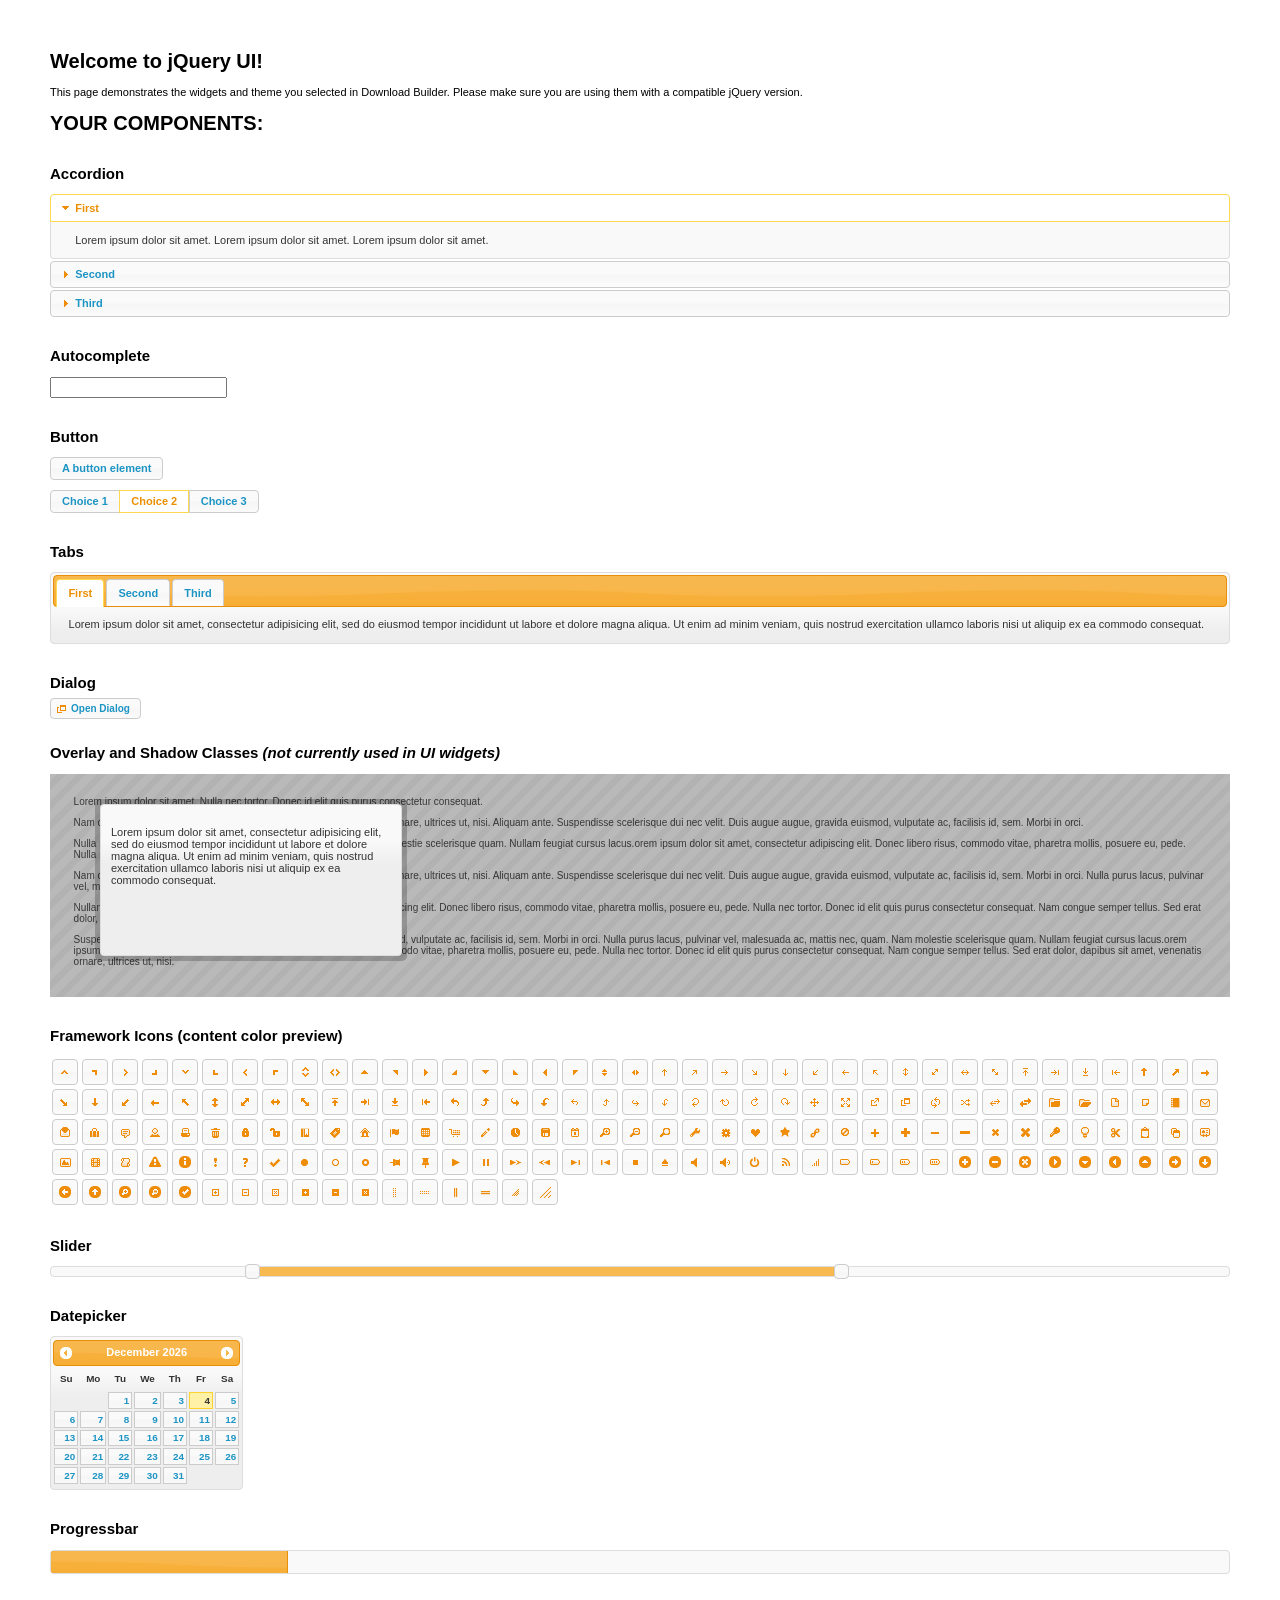
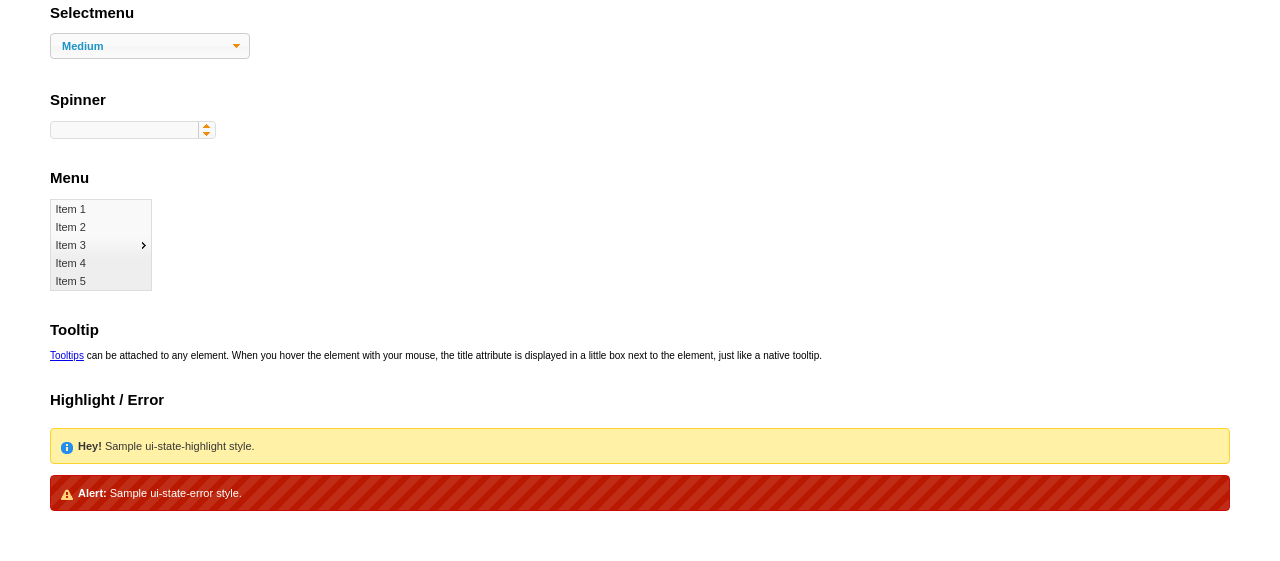
<file: js/jquery-ui-1.11.4/index.html>
<!doctype html>
<html lang="us">
<head>
	<meta charset="utf-8">
	<title>jQuery UI Example Page</title>
	<link href="jquery-ui.css" rel="stylesheet">
	<style>
	body{
		font: 62.5% "Trebuchet MS", sans-serif;
		margin: 50px;
	}
	.demoHeaders {
		margin-top: 2em;
	}
	#dialog-link {
		padding: .4em 1em .4em 20px;
		text-decoration: none;
		position: relative;
	}
	#dialog-link span.ui-icon {
		margin: 0 5px 0 0;
		position: absolute;
		left: .2em;
		top: 50%;
		margin-top: -8px;
	}
	#icons {
		margin: 0;
		padding: 0;
	}
	#icons li {
		margin: 2px;
		position: relative;
		padding: 4px 0;
		cursor: pointer;
		float: left;
		list-style: none;
	}
	#icons span.ui-icon {
		float: left;
		margin: 0 4px;
	}
	.fakewindowcontain .ui-widget-overlay {
		position: absolute;
	}
	select {
		width: 200px;
	}
	</style>
</head>
<body>

<h1>Welcome to jQuery UI!</h1>

<div class="ui-widget">
	<p>This page demonstrates the widgets and theme you selected in Download Builder. Please make sure you are using them with a compatible jQuery version.</p>
</div>

<h1>YOUR COMPONENTS:</h1>


<!-- Accordion -->
<h2 class="demoHeaders">Accordion</h2>
<div id="accordion">
	<h3>First</h3>
	<div>Lorem ipsum dolor sit amet. Lorem ipsum dolor sit amet. Lorem ipsum dolor sit amet.</div>
	<h3>Second</h3>
	<div>Phasellus mattis tincidunt nibh.</div>
	<h3>Third</h3>
	<div>Nam dui erat, auctor a, dignissim quis.</div>
</div>



<!-- Autocomplete -->
<h2 class="demoHeaders">Autocomplete</h2>
<div>
	<input id="autocomplete" title="type &quot;a&quot;">
</div>



<!-- Button -->
<h2 class="demoHeaders">Button</h2>
<button id="button">A button element</button>
<form style="margin-top: 1em;">
	<div id="radioset">
		<input type="radio" id="radio1" name="radio"><label for="radio1">Choice 1</label>
		<input type="radio" id="radio2" name="radio" checked="checked"><label for="radio2">Choice 2</label>
		<input type="radio" id="radio3" name="radio"><label for="radio3">Choice 3</label>
	</div>
</form>



<!-- Tabs -->
<h2 class="demoHeaders">Tabs</h2>
<div id="tabs">
	<ul>
		<li><a href="#tabs-1">First</a></li>
		<li><a href="#tabs-2">Second</a></li>
		<li><a href="#tabs-3">Third</a></li>
	</ul>
	<div id="tabs-1">Lorem ipsum dolor sit amet, consectetur adipisicing elit, sed do eiusmod tempor incididunt ut labore et dolore magna aliqua. Ut enim ad minim veniam, quis nostrud exercitation ullamco laboris nisi ut aliquip ex ea commodo consequat.</div>
	<div id="tabs-2">Phasellus mattis tincidunt nibh. Cras orci urna, blandit id, pretium vel, aliquet ornare, felis. Maecenas scelerisque sem non nisl. Fusce sed lorem in enim dictum bibendum.</div>
	<div id="tabs-3">Nam dui erat, auctor a, dignissim quis, sollicitudin eu, felis. Pellentesque nisi urna, interdum eget, sagittis et, consequat vestibulum, lacus. Mauris porttitor ullamcorper augue.</div>
</div>



<!-- Dialog NOTE: Dialog is not generated by UI in this demo so it can be visually styled in themeroller-->
<h2 class="demoHeaders">Dialog</h2>
<p><a href="#" id="dialog-link" class="ui-state-default ui-corner-all"><span class="ui-icon ui-icon-newwin"></span>Open Dialog</a></p>

<h2 class="demoHeaders">Overlay and Shadow Classes <em>(not currently used in UI widgets)</em></h2>
<div style="position: relative; width: 96%; height: 200px; padding:1% 2%; overflow:hidden;" class="fakewindowcontain">
	<p>Lorem ipsum dolor sit amet,  Nulla nec tortor. Donec id elit quis purus consectetur consequat. </p><p>Nam congue semper tellus. Sed erat dolor, dapibus sit amet, venenatis ornare, ultrices ut, nisi. Aliquam ante. Suspendisse scelerisque dui nec velit. Duis augue augue, gravida euismod, vulputate ac, facilisis id, sem. Morbi in orci. </p><p>Nulla purus lacus, pulvinar vel, malesuada ac, mattis nec, quam. Nam molestie scelerisque quam. Nullam feugiat cursus lacus.orem ipsum dolor sit amet, consectetur adipiscing elit. Donec libero risus, commodo vitae, pharetra mollis, posuere eu, pede. Nulla nec tortor. Donec id elit quis purus consectetur consequat. </p><p>Nam congue semper tellus. Sed erat dolor, dapibus sit amet, venenatis ornare, ultrices ut, nisi. Aliquam ante. Suspendisse scelerisque dui nec velit. Duis augue augue, gravida euismod, vulputate ac, facilisis id, sem. Morbi in orci. Nulla purus lacus, pulvinar vel, malesuada ac, mattis nec, quam. Nam molestie scelerisque quam. </p><p>Nullam feugiat cursus lacus.orem ipsum dolor sit amet, consectetur adipiscing elit. Donec libero risus, commodo vitae, pharetra mollis, posuere eu, pede. Nulla nec tortor. Donec id elit quis purus consectetur consequat. Nam congue semper tellus. Sed erat dolor, dapibus sit amet, venenatis ornare, ultrices ut, nisi. Aliquam ante. </p><p>Suspendisse scelerisque dui nec velit. Duis augue augue, gravida euismod, vulputate ac, facilisis id, sem. Morbi in orci. Nulla purus lacus, pulvinar vel, malesuada ac, mattis nec, quam. Nam molestie scelerisque quam. Nullam feugiat cursus lacus.orem ipsum dolor sit amet, consectetur adipiscing elit. Donec libero risus, commodo vitae, pharetra mollis, posuere eu, pede. Nulla nec tortor. Donec id elit quis purus consectetur consequat. Nam congue semper tellus. Sed erat dolor, dapibus sit amet, venenatis ornare, ultrices ut, nisi. </p>

	<!-- ui-dialog -->
	<div class="ui-overlay"><div class="ui-widget-overlay"></div><div class="ui-widget-shadow ui-corner-all" style="width: 302px; height: 152px; position: absolute; left: 50px; top: 30px;"></div></div>
	<div style="position: absolute; width: 280px; height: 130px;left: 50px; top: 30px; padding: 10px;" class="ui-widget ui-widget-content ui-corner-all">
		<div class="ui-dialog-content ui-widget-content" style="background: none; border: 0;">
			<p>Lorem ipsum dolor sit amet, consectetur adipisicing elit, sed do eiusmod tempor incididunt ut labore et dolore magna aliqua. Ut enim ad minim veniam, quis nostrud exercitation ullamco laboris nisi ut aliquip ex ea commodo consequat.</p>
		</div>
	</div>

</div>

<!-- ui-dialog -->
<div id="dialog" title="Dialog Title">
	<p>Lorem ipsum dolor sit amet, consectetur adipisicing elit, sed do eiusmod tempor incididunt ut labore et dolore magna aliqua. Ut enim ad minim veniam, quis nostrud exercitation ullamco laboris nisi ut aliquip ex ea commodo consequat.</p>
</div>



<h2 class="demoHeaders">Framework Icons (content color preview)</h2>
<ul id="icons" class="ui-widget ui-helper-clearfix">
	<li class="ui-state-default ui-corner-all" title=".ui-icon-carat-1-n"><span class="ui-icon ui-icon-carat-1-n"></span></li>
	<li class="ui-state-default ui-corner-all" title=".ui-icon-carat-1-ne"><span class="ui-icon ui-icon-carat-1-ne"></span></li>
	<li class="ui-state-default ui-corner-all" title=".ui-icon-carat-1-e"><span class="ui-icon ui-icon-carat-1-e"></span></li>
	<li class="ui-state-default ui-corner-all" title=".ui-icon-carat-1-se"><span class="ui-icon ui-icon-carat-1-se"></span></li>
	<li class="ui-state-default ui-corner-all" title=".ui-icon-carat-1-s"><span class="ui-icon ui-icon-carat-1-s"></span></li>
	<li class="ui-state-default ui-corner-all" title=".ui-icon-carat-1-sw"><span class="ui-icon ui-icon-carat-1-sw"></span></li>
	<li class="ui-state-default ui-corner-all" title=".ui-icon-carat-1-w"><span class="ui-icon ui-icon-carat-1-w"></span></li>
	<li class="ui-state-default ui-corner-all" title=".ui-icon-carat-1-nw"><span class="ui-icon ui-icon-carat-1-nw"></span></li>
	<li class="ui-state-default ui-corner-all" title=".ui-icon-carat-2-n-s"><span class="ui-icon ui-icon-carat-2-n-s"></span></li>
	<li class="ui-state-default ui-corner-all" title=".ui-icon-carat-2-e-w"><span class="ui-icon ui-icon-carat-2-e-w"></span></li>
	<li class="ui-state-default ui-corner-all" title=".ui-icon-triangle-1-n"><span class="ui-icon ui-icon-triangle-1-n"></span></li>
	<li class="ui-state-default ui-corner-all" title=".ui-icon-triangle-1-ne"><span class="ui-icon ui-icon-triangle-1-ne"></span></li>
	<li class="ui-state-default ui-corner-all" title=".ui-icon-triangle-1-e"><span class="ui-icon ui-icon-triangle-1-e"></span></li>
	<li class="ui-state-default ui-corner-all" title=".ui-icon-triangle-1-se"><span class="ui-icon ui-icon-triangle-1-se"></span></li>
	<li class="ui-state-default ui-corner-all" title=".ui-icon-triangle-1-s"><span class="ui-icon ui-icon-triangle-1-s"></span></li>
	<li class="ui-state-default ui-corner-all" title=".ui-icon-triangle-1-sw"><span class="ui-icon ui-icon-triangle-1-sw"></span></li>
	<li class="ui-state-default ui-corner-all" title=".ui-icon-triangle-1-w"><span class="ui-icon ui-icon-triangle-1-w"></span></li>
	<li class="ui-state-default ui-corner-all" title=".ui-icon-triangle-1-nw"><span class="ui-icon ui-icon-triangle-1-nw"></span></li>
	<li class="ui-state-default ui-corner-all" title=".ui-icon-triangle-2-n-s"><span class="ui-icon ui-icon-triangle-2-n-s"></span></li>
	<li class="ui-state-default ui-corner-all" title=".ui-icon-triangle-2-e-w"><span class="ui-icon ui-icon-triangle-2-e-w"></span></li>
	<li class="ui-state-default ui-corner-all" title=".ui-icon-arrow-1-n"><span class="ui-icon ui-icon-arrow-1-n"></span></li>
	<li class="ui-state-default ui-corner-all" title=".ui-icon-arrow-1-ne"><span class="ui-icon ui-icon-arrow-1-ne"></span></li>
	<li class="ui-state-default ui-corner-all" title=".ui-icon-arrow-1-e"><span class="ui-icon ui-icon-arrow-1-e"></span></li>
	<li class="ui-state-default ui-corner-all" title=".ui-icon-arrow-1-se"><span class="ui-icon ui-icon-arrow-1-se"></span></li>
	<li class="ui-state-default ui-corner-all" title=".ui-icon-arrow-1-s"><span class="ui-icon ui-icon-arrow-1-s"></span></li>
	<li class="ui-state-default ui-corner-all" title=".ui-icon-arrow-1-sw"><span class="ui-icon ui-icon-arrow-1-sw"></span></li>
	<li class="ui-state-default ui-corner-all" title=".ui-icon-arrow-1-w"><span class="ui-icon ui-icon-arrow-1-w"></span></li>
	<li class="ui-state-default ui-corner-all" title=".ui-icon-arrow-1-nw"><span class="ui-icon ui-icon-arrow-1-nw"></span></li>
	<li class="ui-state-default ui-corner-all" title=".ui-icon-arrow-2-n-s"><span class="ui-icon ui-icon-arrow-2-n-s"></span></li>
	<li class="ui-state-default ui-corner-all" title=".ui-icon-arrow-2-ne-sw"><span class="ui-icon ui-icon-arrow-2-ne-sw"></span></li>
	<li class="ui-state-default ui-corner-all" title=".ui-icon-arrow-2-e-w"><span class="ui-icon ui-icon-arrow-2-e-w"></span></li>
	<li class="ui-state-default ui-corner-all" title=".ui-icon-arrow-2-se-nw"><span class="ui-icon ui-icon-arrow-2-se-nw"></span></li>
	<li class="ui-state-default ui-corner-all" title=".ui-icon-arrowstop-1-n"><span class="ui-icon ui-icon-arrowstop-1-n"></span></li>
	<li class="ui-state-default ui-corner-all" title=".ui-icon-arrowstop-1-e"><span class="ui-icon ui-icon-arrowstop-1-e"></span></li>
	<li class="ui-state-default ui-corner-all" title=".ui-icon-arrowstop-1-s"><span class="ui-icon ui-icon-arrowstop-1-s"></span></li>
	<li class="ui-state-default ui-corner-all" title=".ui-icon-arrowstop-1-w"><span class="ui-icon ui-icon-arrowstop-1-w"></span></li>
	<li class="ui-state-default ui-corner-all" title=".ui-icon-arrowthick-1-n"><span class="ui-icon ui-icon-arrowthick-1-n"></span></li>
	<li class="ui-state-default ui-corner-all" title=".ui-icon-arrowthick-1-ne"><span class="ui-icon ui-icon-arrowthick-1-ne"></span></li>
	<li class="ui-state-default ui-corner-all" title=".ui-icon-arrowthick-1-e"><span class="ui-icon ui-icon-arrowthick-1-e"></span></li>
	<li class="ui-state-default ui-corner-all" title=".ui-icon-arrowthick-1-se"><span class="ui-icon ui-icon-arrowthick-1-se"></span></li>
	<li class="ui-state-default ui-corner-all" title=".ui-icon-arrowthick-1-s"><span class="ui-icon ui-icon-arrowthick-1-s"></span></li>
	<li class="ui-state-default ui-corner-all" title=".ui-icon-arrowthick-1-sw"><span class="ui-icon ui-icon-arrowthick-1-sw"></span></li>
	<li class="ui-state-default ui-corner-all" title=".ui-icon-arrowthick-1-w"><span class="ui-icon ui-icon-arrowthick-1-w"></span></li>
	<li class="ui-state-default ui-corner-all" title=".ui-icon-arrowthick-1-nw"><span class="ui-icon ui-icon-arrowthick-1-nw"></span></li>
	<li class="ui-state-default ui-corner-all" title=".ui-icon-arrowthick-2-n-s"><span class="ui-icon ui-icon-arrowthick-2-n-s"></span></li>
	<li class="ui-state-default ui-corner-all" title=".ui-icon-arrowthick-2-ne-sw"><span class="ui-icon ui-icon-arrowthick-2-ne-sw"></span></li>
	<li class="ui-state-default ui-corner-all" title=".ui-icon-arrowthick-2-e-w"><span class="ui-icon ui-icon-arrowthick-2-e-w"></span></li>
	<li class="ui-state-default ui-corner-all" title=".ui-icon-arrowthick-2-se-nw"><span class="ui-icon ui-icon-arrowthick-2-se-nw"></span></li>
	<li class="ui-state-default ui-corner-all" title=".ui-icon-arrowthickstop-1-n"><span class="ui-icon ui-icon-arrowthickstop-1-n"></span></li>
	<li class="ui-state-default ui-corner-all" title=".ui-icon-arrowthickstop-1-e"><span class="ui-icon ui-icon-arrowthickstop-1-e"></span></li>
	<li class="ui-state-default ui-corner-all" title=".ui-icon-arrowthickstop-1-s"><span class="ui-icon ui-icon-arrowthickstop-1-s"></span></li>
	<li class="ui-state-default ui-corner-all" title=".ui-icon-arrowthickstop-1-w"><span class="ui-icon ui-icon-arrowthickstop-1-w"></span></li>
	<li class="ui-state-default ui-corner-all" title=".ui-icon-arrowreturnthick-1-w"><span class="ui-icon ui-icon-arrowreturnthick-1-w"></span></li>
	<li class="ui-state-default ui-corner-all" title=".ui-icon-arrowreturnthick-1-n"><span class="ui-icon ui-icon-arrowreturnthick-1-n"></span></li>
	<li class="ui-state-default ui-corner-all" title=".ui-icon-arrowreturnthick-1-e"><span class="ui-icon ui-icon-arrowreturnthick-1-e"></span></li>
	<li class="ui-state-default ui-corner-all" title=".ui-icon-arrowreturnthick-1-s"><span class="ui-icon ui-icon-arrowreturnthick-1-s"></span></li>
	<li class="ui-state-default ui-corner-all" title=".ui-icon-arrowreturn-1-w"><span class="ui-icon ui-icon-arrowreturn-1-w"></span></li>
	<li class="ui-state-default ui-corner-all" title=".ui-icon-arrowreturn-1-n"><span class="ui-icon ui-icon-arrowreturn-1-n"></span></li>
	<li class="ui-state-default ui-corner-all" title=".ui-icon-arrowreturn-1-e"><span class="ui-icon ui-icon-arrowreturn-1-e"></span></li>
	<li class="ui-state-default ui-corner-all" title=".ui-icon-arrowreturn-1-s"><span class="ui-icon ui-icon-arrowreturn-1-s"></span></li>
	<li class="ui-state-default ui-corner-all" title=".ui-icon-arrowrefresh-1-w"><span class="ui-icon ui-icon-arrowrefresh-1-w"></span></li>
	<li class="ui-state-default ui-corner-all" title=".ui-icon-arrowrefresh-1-n"><span class="ui-icon ui-icon-arrowrefresh-1-n"></span></li>
	<li class="ui-state-default ui-corner-all" title=".ui-icon-arrowrefresh-1-e"><span class="ui-icon ui-icon-arrowrefresh-1-e"></span></li>
	<li class="ui-state-default ui-corner-all" title=".ui-icon-arrowrefresh-1-s"><span class="ui-icon ui-icon-arrowrefresh-1-s"></span></li>
	<li class="ui-state-default ui-corner-all" title=".ui-icon-arrow-4"><span class="ui-icon ui-icon-arrow-4"></span></li>
	<li class="ui-state-default ui-corner-all" title=".ui-icon-arrow-4-diag"><span class="ui-icon ui-icon-arrow-4-diag"></span></li>
	<li class="ui-state-default ui-corner-all" title=".ui-icon-extlink"><span class="ui-icon ui-icon-extlink"></span></li>
	<li class="ui-state-default ui-corner-all" title=".ui-icon-newwin"><span class="ui-icon ui-icon-newwin"></span></li>
	<li class="ui-state-default ui-corner-all" title=".ui-icon-refresh"><span class="ui-icon ui-icon-refresh"></span></li>
	<li class="ui-state-default ui-corner-all" title=".ui-icon-shuffle"><span class="ui-icon ui-icon-shuffle"></span></li>
	<li class="ui-state-default ui-corner-all" title=".ui-icon-transfer-e-w"><span class="ui-icon ui-icon-transfer-e-w"></span></li>
	<li class="ui-state-default ui-corner-all" title=".ui-icon-transferthick-e-w"><span class="ui-icon ui-icon-transferthick-e-w"></span></li>
	<li class="ui-state-default ui-corner-all" title=".ui-icon-folder-collapsed"><span class="ui-icon ui-icon-folder-collapsed"></span></li>
	<li class="ui-state-default ui-corner-all" title=".ui-icon-folder-open"><span class="ui-icon ui-icon-folder-open"></span></li>
	<li class="ui-state-default ui-corner-all" title=".ui-icon-document"><span class="ui-icon ui-icon-document"></span></li>
	<li class="ui-state-default ui-corner-all" title=".ui-icon-document-b"><span class="ui-icon ui-icon-document-b"></span></li>
	<li class="ui-state-default ui-corner-all" title=".ui-icon-note"><span class="ui-icon ui-icon-note"></span></li>
	<li class="ui-state-default ui-corner-all" title=".ui-icon-mail-closed"><span class="ui-icon ui-icon-mail-closed"></span></li>
	<li class="ui-state-default ui-corner-all" title=".ui-icon-mail-open"><span class="ui-icon ui-icon-mail-open"></span></li>
	<li class="ui-state-default ui-corner-all" title=".ui-icon-suitcase"><span class="ui-icon ui-icon-suitcase"></span></li>
	<li class="ui-state-default ui-corner-all" title=".ui-icon-comment"><span class="ui-icon ui-icon-comment"></span></li>
	<li class="ui-state-default ui-corner-all" title=".ui-icon-person"><span class="ui-icon ui-icon-person"></span></li>
	<li class="ui-state-default ui-corner-all" title=".ui-icon-print"><span class="ui-icon ui-icon-print"></span></li>
	<li class="ui-state-default ui-corner-all" title=".ui-icon-trash"><span class="ui-icon ui-icon-trash"></span></li>
	<li class="ui-state-default ui-corner-all" title=".ui-icon-locked"><span class="ui-icon ui-icon-locked"></span></li>
	<li class="ui-state-default ui-corner-all" title=".ui-icon-unlocked"><span class="ui-icon ui-icon-unlocked"></span></li>
	<li class="ui-state-default ui-corner-all" title=".ui-icon-bookmark"><span class="ui-icon ui-icon-bookmark"></span></li>
	<li class="ui-state-default ui-corner-all" title=".ui-icon-tag"><span class="ui-icon ui-icon-tag"></span></li>
	<li class="ui-state-default ui-corner-all" title=".ui-icon-home"><span class="ui-icon ui-icon-home"></span></li>
	<li class="ui-state-default ui-corner-all" title=".ui-icon-flag"><span class="ui-icon ui-icon-flag"></span></li>
	<li class="ui-state-default ui-corner-all" title=".ui-icon-calculator"><span class="ui-icon ui-icon-calculator"></span></li>
	<li class="ui-state-default ui-corner-all" title=".ui-icon-cart"><span class="ui-icon ui-icon-cart"></span></li>
	<li class="ui-state-default ui-corner-all" title=".ui-icon-pencil"><span class="ui-icon ui-icon-pencil"></span></li>
	<li class="ui-state-default ui-corner-all" title=".ui-icon-clock"><span class="ui-icon ui-icon-clock"></span></li>
	<li class="ui-state-default ui-corner-all" title=".ui-icon-disk"><span class="ui-icon ui-icon-disk"></span></li>
	<li class="ui-state-default ui-corner-all" title=".ui-icon-calendar"><span class="ui-icon ui-icon-calendar"></span></li>
	<li class="ui-state-default ui-corner-all" title=".ui-icon-zoomin"><span class="ui-icon ui-icon-zoomin"></span></li>
	<li class="ui-state-default ui-corner-all" title=".ui-icon-zoomout"><span class="ui-icon ui-icon-zoomout"></span></li>
	<li class="ui-state-default ui-corner-all" title=".ui-icon-search"><span class="ui-icon ui-icon-search"></span></li>
	<li class="ui-state-default ui-corner-all" title=".ui-icon-wrench"><span class="ui-icon ui-icon-wrench"></span></li>
	<li class="ui-state-default ui-corner-all" title=".ui-icon-gear"><span class="ui-icon ui-icon-gear"></span></li>
	<li class="ui-state-default ui-corner-all" title=".ui-icon-heart"><span class="ui-icon ui-icon-heart"></span></li>
	<li class="ui-state-default ui-corner-all" title=".ui-icon-star"><span class="ui-icon ui-icon-star"></span></li>
	<li class="ui-state-default ui-corner-all" title=".ui-icon-link"><span class="ui-icon ui-icon-link"></span></li>
	<li class="ui-state-default ui-corner-all" title=".ui-icon-cancel"><span class="ui-icon ui-icon-cancel"></span></li>
	<li class="ui-state-default ui-corner-all" title=".ui-icon-plus"><span class="ui-icon ui-icon-plus"></span></li>
	<li class="ui-state-default ui-corner-all" title=".ui-icon-plusthick"><span class="ui-icon ui-icon-plusthick"></span></li>
	<li class="ui-state-default ui-corner-all" title=".ui-icon-minus"><span class="ui-icon ui-icon-minus"></span></li>
	<li class="ui-state-default ui-corner-all" title=".ui-icon-minusthick"><span class="ui-icon ui-icon-minusthick"></span></li>
	<li class="ui-state-default ui-corner-all" title=".ui-icon-close"><span class="ui-icon ui-icon-close"></span></li>
	<li class="ui-state-default ui-corner-all" title=".ui-icon-closethick"><span class="ui-icon ui-icon-closethick"></span></li>
	<li class="ui-state-default ui-corner-all" title=".ui-icon-key"><span class="ui-icon ui-icon-key"></span></li>
	<li class="ui-state-default ui-corner-all" title=".ui-icon-lightbulb"><span class="ui-icon ui-icon-lightbulb"></span></li>
	<li class="ui-state-default ui-corner-all" title=".ui-icon-scissors"><span class="ui-icon ui-icon-scissors"></span></li>
	<li class="ui-state-default ui-corner-all" title=".ui-icon-clipboard"><span class="ui-icon ui-icon-clipboard"></span></li>
	<li class="ui-state-default ui-corner-all" title=".ui-icon-copy"><span class="ui-icon ui-icon-copy"></span></li>
	<li class="ui-state-default ui-corner-all" title=".ui-icon-contact"><span class="ui-icon ui-icon-contact"></span></li>
	<li class="ui-state-default ui-corner-all" title=".ui-icon-image"><span class="ui-icon ui-icon-image"></span></li>
	<li class="ui-state-default ui-corner-all" title=".ui-icon-video"><span class="ui-icon ui-icon-video"></span></li>
	<li class="ui-state-default ui-corner-all" title=".ui-icon-script"><span class="ui-icon ui-icon-script"></span></li>
	<li class="ui-state-default ui-corner-all" title=".ui-icon-alert"><span class="ui-icon ui-icon-alert"></span></li>
	<li class="ui-state-default ui-corner-all" title=".ui-icon-info"><span class="ui-icon ui-icon-info"></span></li>
	<li class="ui-state-default ui-corner-all" title=".ui-icon-notice"><span class="ui-icon ui-icon-notice"></span></li>
	<li class="ui-state-default ui-corner-all" title=".ui-icon-help"><span class="ui-icon ui-icon-help"></span></li>
	<li class="ui-state-default ui-corner-all" title=".ui-icon-check"><span class="ui-icon ui-icon-check"></span></li>
	<li class="ui-state-default ui-corner-all" title=".ui-icon-bullet"><span class="ui-icon ui-icon-bullet"></span></li>
	<li class="ui-state-default ui-corner-all" title=".ui-icon-radio-off"><span class="ui-icon ui-icon-radio-off"></span></li>
	<li class="ui-state-default ui-corner-all" title=".ui-icon-radio-on"><span class="ui-icon ui-icon-radio-on"></span></li>
	<li class="ui-state-default ui-corner-all" title=".ui-icon-pin-w"><span class="ui-icon ui-icon-pin-w"></span></li>
	<li class="ui-state-default ui-corner-all" title=".ui-icon-pin-s"><span class="ui-icon ui-icon-pin-s"></span></li>
	<li class="ui-state-default ui-corner-all" title=".ui-icon-play"><span class="ui-icon ui-icon-play"></span></li>
	<li class="ui-state-default ui-corner-all" title=".ui-icon-pause"><span class="ui-icon ui-icon-pause"></span></li>
	<li class="ui-state-default ui-corner-all" title=".ui-icon-seek-next"><span class="ui-icon ui-icon-seek-next"></span></li>
	<li class="ui-state-default ui-corner-all" title=".ui-icon-seek-prev"><span class="ui-icon ui-icon-seek-prev"></span></li>
	<li class="ui-state-default ui-corner-all" title=".ui-icon-seek-end"><span class="ui-icon ui-icon-seek-end"></span></li>
	<li class="ui-state-default ui-corner-all" title=".ui-icon-seek-first"><span class="ui-icon ui-icon-seek-first"></span></li>
	<li class="ui-state-default ui-corner-all" title=".ui-icon-stop"><span class="ui-icon ui-icon-stop"></span></li>
	<li class="ui-state-default ui-corner-all" title=".ui-icon-eject"><span class="ui-icon ui-icon-eject"></span></li>
	<li class="ui-state-default ui-corner-all" title=".ui-icon-volume-off"><span class="ui-icon ui-icon-volume-off"></span></li>
	<li class="ui-state-default ui-corner-all" title=".ui-icon-volume-on"><span class="ui-icon ui-icon-volume-on"></span></li>
	<li class="ui-state-default ui-corner-all" title=".ui-icon-power"><span class="ui-icon ui-icon-power"></span></li>
	<li class="ui-state-default ui-corner-all" title=".ui-icon-signal-diag"><span class="ui-icon ui-icon-signal-diag"></span></li>
	<li class="ui-state-default ui-corner-all" title=".ui-icon-signal"><span class="ui-icon ui-icon-signal"></span></li>
	<li class="ui-state-default ui-corner-all" title=".ui-icon-battery-0"><span class="ui-icon ui-icon-battery-0"></span></li>
	<li class="ui-state-default ui-corner-all" title=".ui-icon-battery-1"><span class="ui-icon ui-icon-battery-1"></span></li>
	<li class="ui-state-default ui-corner-all" title=".ui-icon-battery-2"><span class="ui-icon ui-icon-battery-2"></span></li>
	<li class="ui-state-default ui-corner-all" title=".ui-icon-battery-3"><span class="ui-icon ui-icon-battery-3"></span></li>
	<li class="ui-state-default ui-corner-all" title=".ui-icon-circle-plus"><span class="ui-icon ui-icon-circle-plus"></span></li>
	<li class="ui-state-default ui-corner-all" title=".ui-icon-circle-minus"><span class="ui-icon ui-icon-circle-minus"></span></li>
	<li class="ui-state-default ui-corner-all" title=".ui-icon-circle-close"><span class="ui-icon ui-icon-circle-close"></span></li>
	<li class="ui-state-default ui-corner-all" title=".ui-icon-circle-triangle-e"><span class="ui-icon ui-icon-circle-triangle-e"></span></li>
	<li class="ui-state-default ui-corner-all" title=".ui-icon-circle-triangle-s"><span class="ui-icon ui-icon-circle-triangle-s"></span></li>
	<li class="ui-state-default ui-corner-all" title=".ui-icon-circle-triangle-w"><span class="ui-icon ui-icon-circle-triangle-w"></span></li>
	<li class="ui-state-default ui-corner-all" title=".ui-icon-circle-triangle-n"><span class="ui-icon ui-icon-circle-triangle-n"></span></li>
	<li class="ui-state-default ui-corner-all" title=".ui-icon-circle-arrow-e"><span class="ui-icon ui-icon-circle-arrow-e"></span></li>
	<li class="ui-state-default ui-corner-all" title=".ui-icon-circle-arrow-s"><span class="ui-icon ui-icon-circle-arrow-s"></span></li>
	<li class="ui-state-default ui-corner-all" title=".ui-icon-circle-arrow-w"><span class="ui-icon ui-icon-circle-arrow-w"></span></li>
	<li class="ui-state-default ui-corner-all" title=".ui-icon-circle-arrow-n"><span class="ui-icon ui-icon-circle-arrow-n"></span></li>
	<li class="ui-state-default ui-corner-all" title=".ui-icon-circle-zoomin"><span class="ui-icon ui-icon-circle-zoomin"></span></li>
	<li class="ui-state-default ui-corner-all" title=".ui-icon-circle-zoomout"><span class="ui-icon ui-icon-circle-zoomout"></span></li>
	<li class="ui-state-default ui-corner-all" title=".ui-icon-circle-check"><span class="ui-icon ui-icon-circle-check"></span></li>
	<li class="ui-state-default ui-corner-all" title=".ui-icon-circlesmall-plus"><span class="ui-icon ui-icon-circlesmall-plus"></span></li>
	<li class="ui-state-default ui-corner-all" title=".ui-icon-circlesmall-minus"><span class="ui-icon ui-icon-circlesmall-minus"></span></li>
	<li class="ui-state-default ui-corner-all" title=".ui-icon-circlesmall-close"><span class="ui-icon ui-icon-circlesmall-close"></span></li>
	<li class="ui-state-default ui-corner-all" title=".ui-icon-squaresmall-plus"><span class="ui-icon ui-icon-squaresmall-plus"></span></li>
	<li class="ui-state-default ui-corner-all" title=".ui-icon-squaresmall-minus"><span class="ui-icon ui-icon-squaresmall-minus"></span></li>
	<li class="ui-state-default ui-corner-all" title=".ui-icon-squaresmall-close"><span class="ui-icon ui-icon-squaresmall-close"></span></li>
	<li class="ui-state-default ui-corner-all" title=".ui-icon-grip-dotted-vertical"><span class="ui-icon ui-icon-grip-dotted-vertical"></span></li>
	<li class="ui-state-default ui-corner-all" title=".ui-icon-grip-dotted-horizontal"><span class="ui-icon ui-icon-grip-dotted-horizontal"></span></li>
	<li class="ui-state-default ui-corner-all" title=".ui-icon-grip-solid-vertical"><span class="ui-icon ui-icon-grip-solid-vertical"></span></li>
	<li class="ui-state-default ui-corner-all" title=".ui-icon-grip-solid-horizontal"><span class="ui-icon ui-icon-grip-solid-horizontal"></span></li>
	<li class="ui-state-default ui-corner-all" title=".ui-icon-gripsmall-diagonal-se"><span class="ui-icon ui-icon-gripsmall-diagonal-se"></span></li>
	<li class="ui-state-default ui-corner-all" title=".ui-icon-grip-diagonal-se"><span class="ui-icon ui-icon-grip-diagonal-se"></span></li>
</ul>


<!-- Slider -->
<h2 class="demoHeaders">Slider</h2>
<div id="slider"></div>



<!-- Datepicker -->
<h2 class="demoHeaders">Datepicker</h2>
<div id="datepicker"></div>



<!-- Progressbar -->
<h2 class="demoHeaders">Progressbar</h2>
<div id="progressbar"></div>



<!-- Progressbar -->
<h2 class="demoHeaders">Selectmenu</h2>
<select id="selectmenu">
	<option>Slower</option>
	<option>Slow</option>
	<option selected="selected">Medium</option>
	<option>Fast</option>
	<option>Faster</option>
</select>



<!-- Spinner -->
<h2 class="demoHeaders">Spinner</h2>
<input id="spinner">



<!-- Menu -->
<h2 class="demoHeaders">Menu</h2>
<ul style="width:100px;" id="menu">
	<li>Item 1</li>
	<li>Item 2</li>
	<li>Item 3
		<ul>
			<li>Item 3-1</li>
			<li>Item 3-2</li>
			<li>Item 3-3</li>
			<li>Item 3-4</li>
			<li>Item 3-5</li>
		</ul>
	</li>
	<li>Item 4</li>
	<li>Item 5</li>
</ul>



<!-- Tooltip -->
<h2 class="demoHeaders">Tooltip</h2>
<p id="tooltip">
	<a href="#" title="That&apos;s what this widget is">Tooltips</a> can be attached to any element. When you hover
the element with your mouse, the title attribute is displayed in a little box next to the element, just like a native tooltip.
</p>


<!-- Highlight / Error -->
<h2 class="demoHeaders">Highlight / Error</h2>
<div class="ui-widget">
	<div class="ui-state-highlight ui-corner-all" style="margin-top: 20px; padding: 0 .7em;">
		<p><span class="ui-icon ui-icon-info" style="float: left; margin-right: .3em;"></span>
		<strong>Hey!</strong> Sample ui-state-highlight style.</p>
	</div>
</div>
<br>
<div class="ui-widget">
	<div class="ui-state-error ui-corner-all" style="padding: 0 .7em;">
		<p><span class="ui-icon ui-icon-alert" style="float: left; margin-right: .3em;"></span>
		<strong>Alert:</strong> Sample ui-state-error style.</p>
	</div>
</div>

<script src="external/jquery/jquery.js"></script>
<script src="jquery-ui.js"></script>
<script>

$( "#accordion" ).accordion();



var availableTags = [
	"ActionScript",
	"AppleScript",
	"Asp",
	"BASIC",
	"C",
	"C++",
	"Clojure",
	"COBOL",
	"ColdFusion",
	"Erlang",
	"Fortran",
	"Groovy",
	"Haskell",
	"Java",
	"JavaScript",
	"Lisp",
	"Perl",
	"PHP",
	"Python",
	"Ruby",
	"Scala",
	"Scheme"
];
$( "#autocomplete" ).autocomplete({
	source: availableTags
});



$( "#button" ).button();
$( "#radioset" ).buttonset();



$( "#tabs" ).tabs();



$( "#dialog" ).dialog({
	autoOpen: false,
	width: 400,
	buttons: [
		{
			text: "Ok",
			click: function() {
				$( this ).dialog( "close" );
			}
		},
		{
			text: "Cancel",
			click: function() {
				$( this ).dialog( "close" );
			}
		}
	]
});

// Link to open the dialog
$( "#dialog-link" ).click(function( event ) {
	$( "#dialog" ).dialog( "open" );
	event.preventDefault();
});



$( "#datepicker" ).datepicker({
	inline: true
});



$( "#slider" ).slider({
	range: true,
	values: [ 17, 67 ]
});



$( "#progressbar" ).progressbar({
	value: 20
});



$( "#spinner" ).spinner();



$( "#menu" ).menu();



$( "#tooltip" ).tooltip();



$( "#selectmenu" ).selectmenu();


// Hover states on the static widgets
$( "#dialog-link, #icons li" ).hover(
	function() {
		$( this ).addClass( "ui-state-hover" );
	},
	function() {
		$( this ).removeClass( "ui-state-hover" );
	}
);
</script>
</body>
</html>
</file>
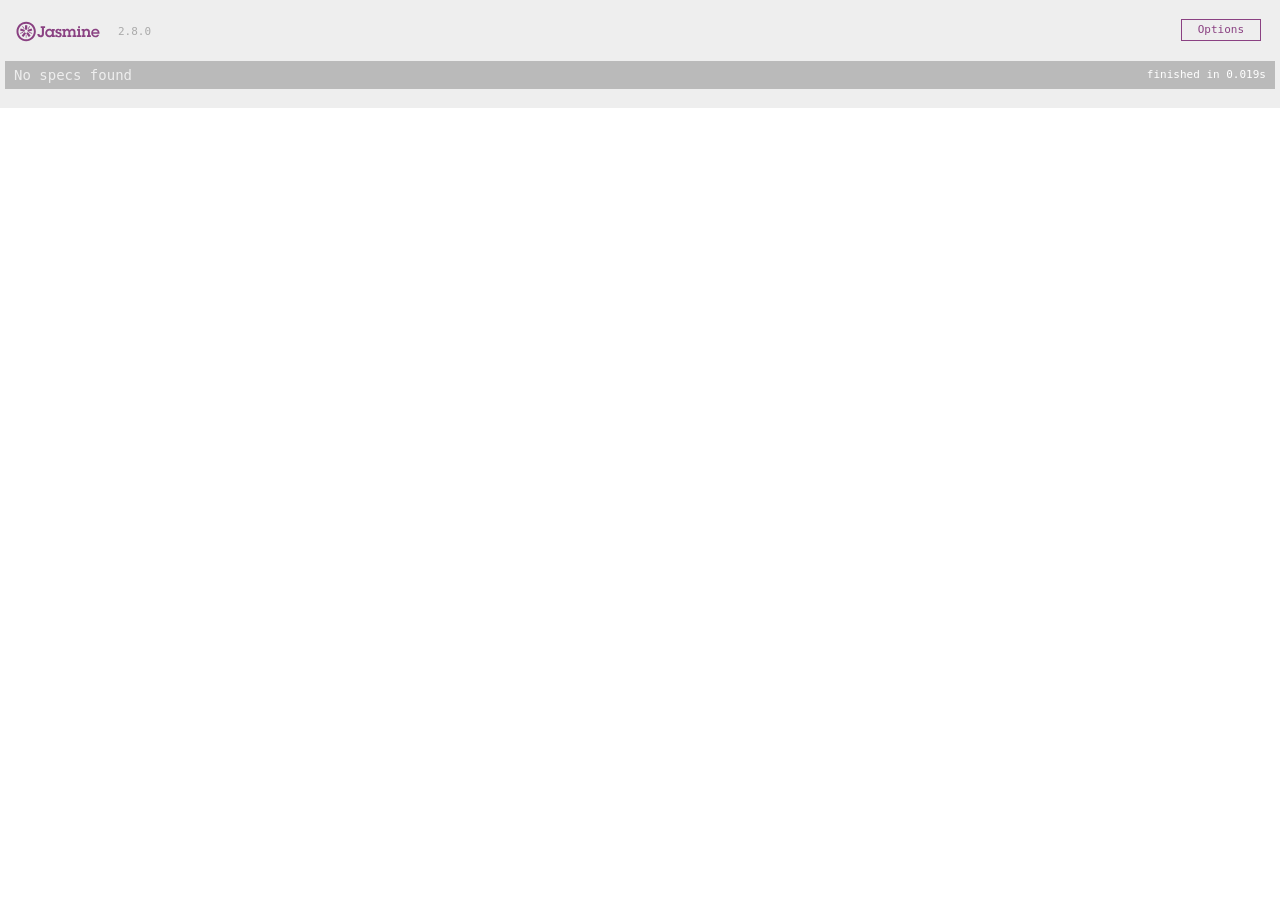
<file: unit/SpecRunner.html>
<!DOCTYPE html>
<html>
<head>
  <meta charset="utf-8">
  <title>Jasmine Spec Runner v2.8.0</title>

  <link rel="shortcut icon" type="image/png" href="lib/jasmine-2.8.0/jasmine_favicon.png">
  <link rel="stylesheet" href="lib/jasmine-2.8.0/jasmine.css">

  <script src="lib/jasmine-2.8.0/jasmine.js"></script>
  <script src="lib/jasmine-2.8.0/jasmine-html.js"></script>
  <script src="lib/jasmine-2.8.0/boot.js"></script>

  <!-- include source files here... -->
  <script src="../app.js"></script>

  <!-- include spec files here... -->
  <script src="../appSpec.js"></script>

</head>

<body>
</body>
</html>
</file>
<file: unit/lib/jasmine-2.8.0/jasmine.css>
body { overflow-y: scroll; }

.jasmine_html-reporter { background-color: #eee; padding: 5px; margin: -8px; font-size: 11px; font-family: Monaco, "Lucida Console", monospace; line-height: 14px; color: #333; }
.jasmine_html-reporter a { text-decoration: none; }
.jasmine_html-reporter a:hover { text-decoration: underline; }
.jasmine_html-reporter p, .jasmine_html-reporter h1, .jasmine_html-reporter h2, .jasmine_html-reporter h3, .jasmine_html-reporter h4, .jasmine_html-reporter h5, .jasmine_html-reporter h6 { margin: 0; line-height: 14px; }
.jasmine_html-reporter .jasmine-banner, .jasmine_html-reporter .jasmine-symbol-summary, .jasmine_html-reporter .jasmine-summary, .jasmine_html-reporter .jasmine-result-message, .jasmine_html-reporter .jasmine-spec .jasmine-description, .jasmine_html-reporter .jasmine-spec-detail .jasmine-description, .jasmine_html-reporter .jasmine-alert .jasmine-bar, .jasmine_html-reporter .jasmine-stack-trace { padding-left: 9px; padding-right: 9px; }
.jasmine_html-reporter .jasmine-banner { position: relative; }
.jasmine_html-reporter .jasmine-banner .jasmine-title { background: url('[data-uri]') no-repeat; background: url('[data-uri]') no-repeat, none; -moz-background-size: 100%; -o-background-size: 100%; -webkit-background-size: 100%; background-size: 100%; display: block; float: left; width: 90px; height: 25px; }
.jasmine_html-reporter .jasmine-banner .jasmine-version { margin-left: 14px; position: relative; top: 6px; }
.jasmine_html-reporter #jasmine_content { position: fixed; right: 100%; }
.jasmine_html-reporter .jasmine-version { color: #aaa; }
.jasmine_html-reporter .jasmine-banner { margin-top: 14px; }
.jasmine_html-reporter .jasmine-duration { color: #fff; float: right; line-height: 28px; padding-right: 9px; }
.jasmine_html-reporter .jasmine-symbol-summary { overflow: hidden; *zoom: 1; margin: 14px 0; }
.jasmine_html-reporter .jasmine-symbol-summary li { display: inline-block; height: 10px; width: 14px; font-size: 16px; }
.jasmine_html-reporter .jasmine-symbol-summary li.jasmine-passed { font-size: 14px; }
.jasmine_html-reporter .jasmine-symbol-summary li.jasmine-passed:before { color: #007069; content: "\02022"; }
.jasmine_html-reporter .jasmine-symbol-summary li.jasmine-failed { line-height: 9px; }
.jasmine_html-reporter .jasmine-symbol-summary li.jasmine-failed:before { color: #ca3a11; content: "\d7"; font-weight: bold; margin-left: -1px; }
.jasmine_html-reporter .jasmine-symbol-summary li.jasmine-disabled { font-size: 14px; }
.jasmine_html-reporter .jasmine-symbol-summary li.jasmine-disabled:before { color: #bababa; content: "\02022"; }
.jasmine_html-reporter .jasmine-symbol-summary li.jasmine-pending { line-height: 17px; }
.jasmine_html-reporter .jasmine-symbol-summary li.jasmine-pending:before { color: #ba9d37; content: "*"; }
.jasmine_html-reporter .jasmine-symbol-summary li.jasmine-empty { font-size: 14px; }
.jasmine_html-reporter .jasmine-symbol-summary li.jasmine-empty:before { color: #ba9d37; content: "\02022"; }
.jasmine_html-reporter .jasmine-run-options { float: right; margin-right: 5px; border: 1px solid #8a4182; color: #8a4182; position: relative; line-height: 20px; }
.jasmine_html-reporter .jasmine-run-options .jasmine-trigger { cursor: pointer; padding: 8px 16px; }
.jasmine_html-reporter .jasmine-run-options .jasmine-payload { position: absolute; display: none; right: -1px; border: 1px solid #8a4182; background-color: #eee; white-space: nowrap; padding: 4px 8px; }
.jasmine_html-reporter .jasmine-run-options .jasmine-payload.jasmine-open { display: block; }
.jasmine_html-reporter .jasmine-bar { line-height: 28px; font-size: 14px; display: block; color: #eee; }
.jasmine_html-reporter .jasmine-bar.jasmine-failed { background-color: #ca3a11; }
.jasmine_html-reporter .jasmine-bar.jasmine-passed { background-color: #007069; }
.jasmine_html-reporter .jasmine-bar.jasmine-skipped { background-color: #bababa; }
.jasmine_html-reporter .jasmine-bar.jasmine-errored { background-color: #ca3a11; }
.jasmine_html-reporter .jasmine-bar.jasmine-menu { background-color: #fff; color: #aaa; }
.jasmine_html-reporter .jasmine-bar.jasmine-menu a { color: #333; }
.jasmine_html-reporter .jasmine-bar a { color: white; }
.jasmine_html-reporter.jasmine-spec-list .jasmine-bar.jasmine-menu.jasmine-failure-list, .jasmine_html-reporter.jasmine-spec-list .jasmine-results .jasmine-failures { display: none; }
.jasmine_html-reporter.jasmine-failure-list .jasmine-bar.jasmine-menu.jasmine-spec-list, .jasmine_html-reporter.jasmine-failure-list .jasmine-summary { display: none; }
.jasmine_html-reporter .jasmine-results { margin-top: 14px; }
.jasmine_html-reporter .jasmine-summary { margin-top: 14px; }
.jasmine_html-reporter .jasmine-summary ul { list-style-type: none; margin-left: 14px; padding-top: 0; padding-left: 0; }
.jasmine_html-reporter .jasmine-summary ul.jasmine-suite { margin-top: 7px; margin-bottom: 7px; }
.jasmine_html-reporter .jasmine-summary li.jasmine-passed a { color: #007069; }
.jasmine_html-reporter .jasmine-summary li.jasmine-failed a { color: #ca3a11; }
.jasmine_html-reporter .jasmine-summary li.jasmine-empty a { color: #ba9d37; }
.jasmine_html-reporter .jasmine-summary li.jasmine-pending a { color: #ba9d37; }
.jasmine_html-reporter .jasmine-summary li.jasmine-disabled a { color: #bababa; }
.jasmine_html-reporter .jasmine-description + .jasmine-suite { margin-top: 0; }
.jasmine_html-reporter .jasmine-suite { margin-top: 14px; }
.jasmine_html-reporter .jasmine-suite a { color: #333; }
.jasmine_html-reporter .jasmine-failures .jasmine-spec-detail { margin-bottom: 28px; }
.jasmine_html-reporter .jasmine-failures .jasmine-spec-detail .jasmine-description { background-color: #ca3a11; }
.jasmine_html-reporter .jasmine-failures .jasmine-spec-detail .jasmine-description a { color: white; }
.jasmine_html-reporter .jasmine-result-message { padding-top: 14px; color: #333; white-space: pre; }
.jasmine_html-reporter .jasmine-result-message span.jasmine-result { display: block; }
.jasmine_html-reporter .jasmine-stack-trace { margin: 5px 0 0 0; max-height: 224px; overflow: auto; line-height: 18px; color: #666; border: 1px solid #ddd; background: white; white-space: pre; }
</file>
